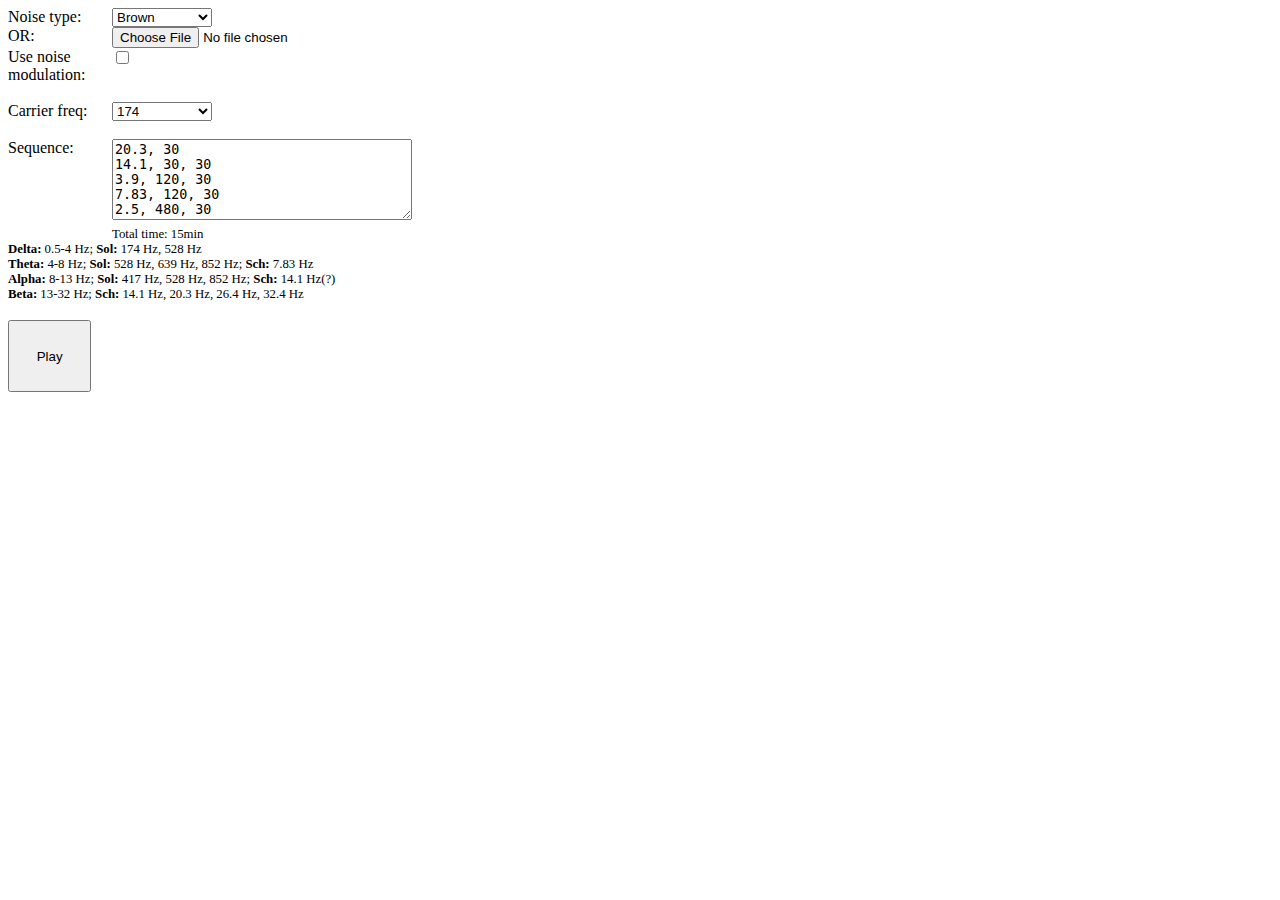
<file: generate.html>
<html>
	<head>
		<link href="./styles/generate.css" rel="stylesheet" />
		<script type="text/javascript" src="https://tonejs.github.io/build/Tone.js"></script>
	</head>
	<body>
		<label for="noiseType">Noise type:</label>
		<select id="noiseType">
			<option value="White">White</option>
			<option value="Pink">Pink</option>
			<option value="Brown" selected="selected">Brown</option>
		</select><br>
		<label for="noiseFile">OR:</label>
		<input type="file" id="noiseFile" accept="audio/*" />
		<br>
		<label for="noiseModulation">Use noise modulation:</label>
		<input type="checkbox" id="noiseModulation" />
		<br><br>
		<label for="carrierFreq">Carrier freq:</label>
		<select id="carrierFreq">
			<option value="174" selected="selected">174</option>
			<option value="417">417</option>
			<option value="528">528</option>
			<option value="639">639</option>
			<option value="852">852</option>
		</select><br><br>
		<label for="sequence">Sequence:</label>
		<textarea id="sequence" rows="5">20.3, 30
14.1, 30, 30
3.9, 120, 30
7.83, 120, 30
2.5, 480, 30</textarea><br>
		<label>&nbsp;</label>
		<span class="info">Total time: </span><span id="totalTime" class="info"></span><br>
		<div class="info">
			<b>Delta:</b> 0.5-4 Hz; <b>Sol:</b> 174 Hz, 528 Hz<br>
			<b>Theta:</b> 4-8 Hz; <b>Sol:</b> 528 Hz, 639 Hz, 852 Hz; <b>Sch:</b> 7.83 Hz<br>
			<b>Alpha:</b> 8-13 Hz; <b>Sol:</b> 417 Hz, 528 Hz, 852 Hz; <b>Sch:</b> 14.1 Hz(?)<br>
			<b>Beta:</b> 13-32 Hz; <b>Sch:</b> 14.1 Hz, 20.3 Hz, 26.4 Hz, 32.4 Hz
		</div>
		<br>
		<button id="playButton">Play</button>
		<br><br>
		<script type="text/javascript" src="./scripts/generate.js"></script>
	</body>
</html>
</file>
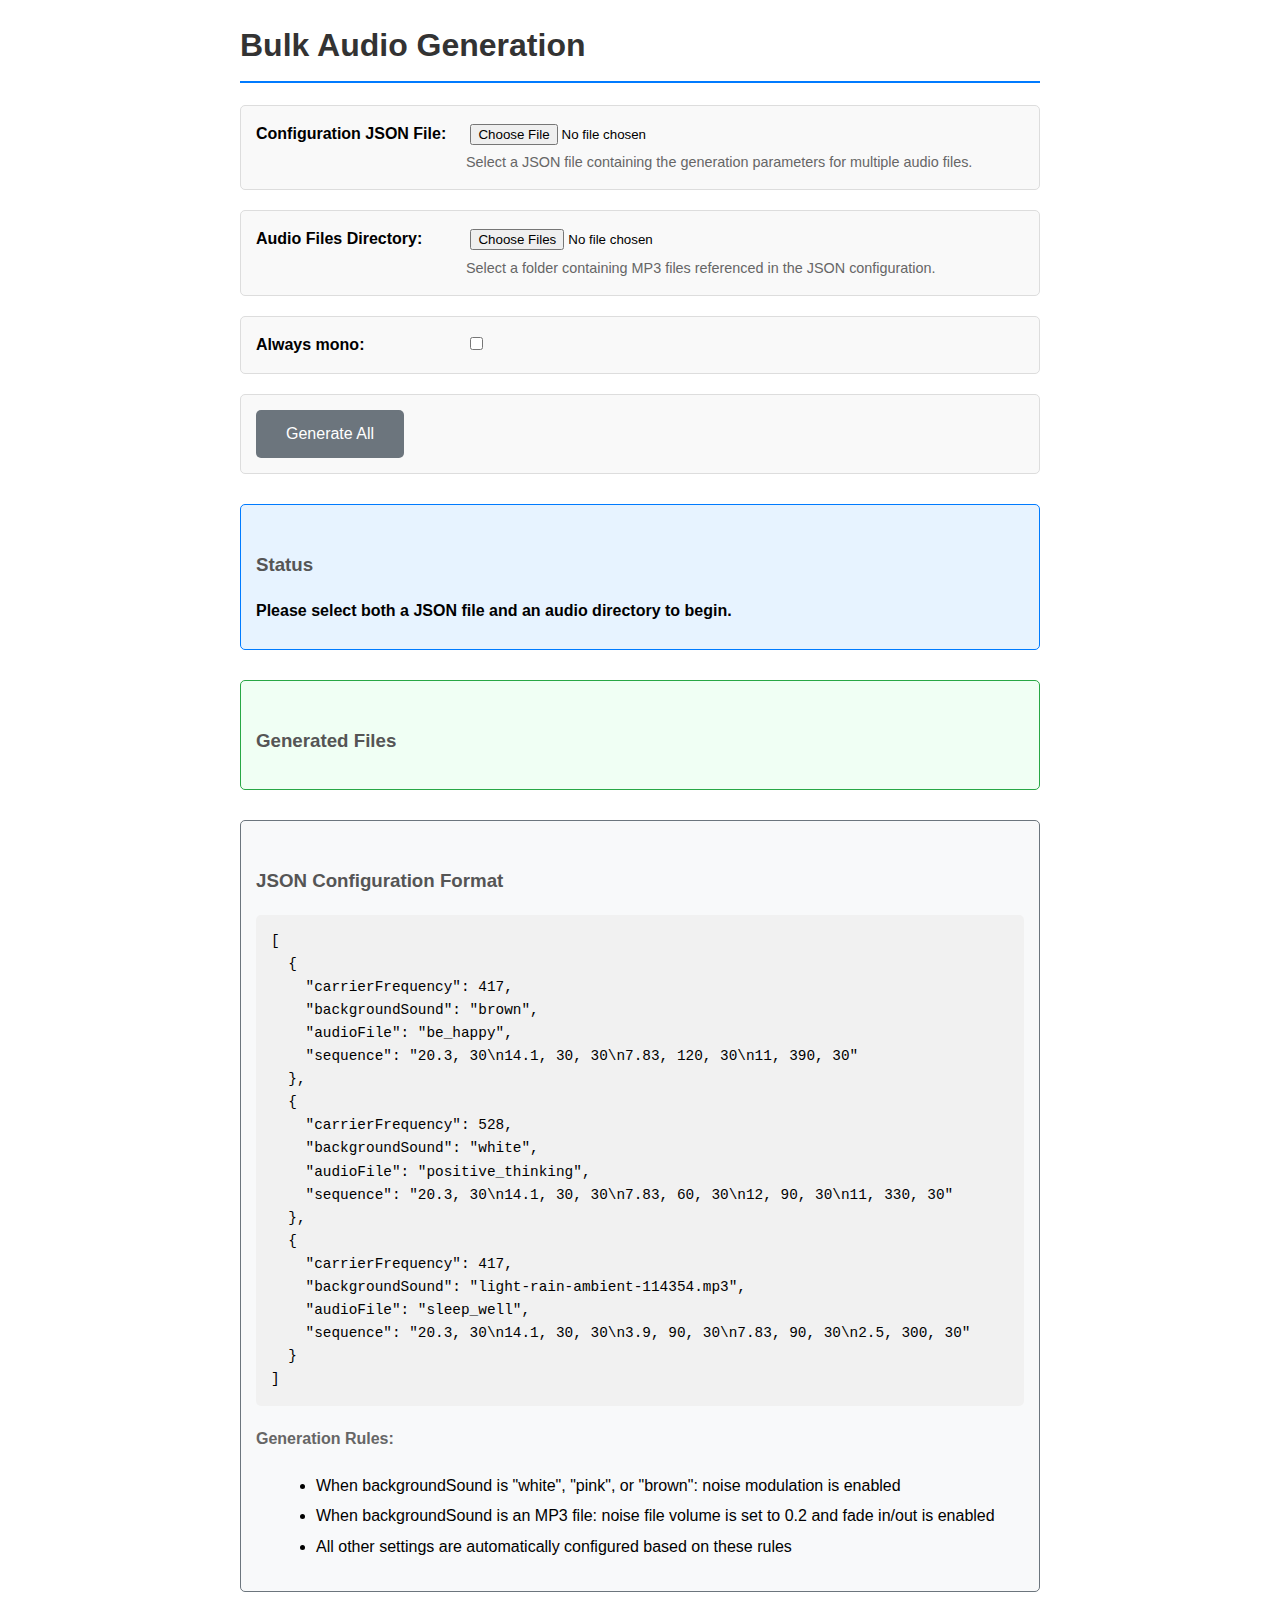
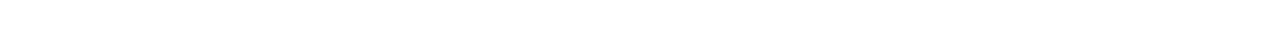
<file: generate_bulk.html>
<html>
	<head>
		<title>Bulk Audio Generation</title>
		<link rel="icon" type="image/svg+xml" href="/favicon.svg">
		<link href="./styles/generate_bulk.css" rel="stylesheet" />
		<script type="text/javascript" src="https://tonejs.github.io/build/Tone.js"></script>
	</head>
	<body>
		<h1>Bulk Audio Generation</h1>
		
		<div class="input-section">
			<label for="jsonFile">Configuration JSON File:</label>
			<input type="file" id="jsonFile" accept=".json" />
			<div class="help-text">
				Select a JSON file containing the generation parameters for multiple audio files.
			</div>
		</div>
		
		<div class="input-section">
			<label for="audioFolder">Audio Files Directory:</label>
			<input type="file" id="audioFolder" webkitdirectory directory multiple />
			<div class="help-text">
				Select a folder containing MP3 files referenced in the JSON configuration.
			</div>
		</div>
		
		<div class="input-section">
			<label for="alwaysMono">Always mono:</label>
			<input type="checkbox" id="alwaysMono" />
		</div>
		
		<div class="input-section">
			<button id="generateButton" disabled>Generate All</button>
		</div>
		
		<div id="status" class="status-section">
			<h3>Status</h3>
			<div id="statusText">Please select both a JSON file and an audio directory to begin.</div>
			<div id="progressContainer" style="display: none;">
				<div id="progressBar">
					<div id="progressFill"></div>
				</div>
				<div id="progressText">0 / 0</div>
			</div>
		</div>
		
		<div id="downloads" class="downloads-section">
			<h3>Generated Files</h3>
			<div id="downloadsList"></div>
		</div>
		
		<div class="info-section">
			<h3>JSON Configuration Format</h3>
			<pre><code>[
  {
    "carrierFrequency": 417,
    "backgroundSound": "brown",
    "audioFile": "be_happy",
    "sequence": "20.3, 30\n14.1, 30, 30\n7.83, 120, 30\n11, 390, 30"
  },
  {
    "carrierFrequency": 528,
    "backgroundSound": "white",
    "audioFile": "positive_thinking",
    "sequence": "20.3, 30\n14.1, 30, 30\n7.83, 60, 30\n12, 90, 30\n11, 330, 30"
  },
  {
    "carrierFrequency": 417,
    "backgroundSound": "light-rain-ambient-114354.mp3",
    "audioFile": "sleep_well",
    "sequence": "20.3, 30\n14.1, 30, 30\n3.9, 90, 30\n7.83, 90, 30\n2.5, 300, 30"
  }
]</code></pre>
			<div class="rules">
				<h4>Generation Rules:</h4>
				<ul>
					<li>When backgroundSound is "white", "pink", or "brown": noise modulation is enabled</li>
					<li>When backgroundSound is an MP3 file: noise file volume is set to 0.2 and fade in/out is enabled</li>
					<li>All other settings are automatically configured based on these rules</li>
				</ul>
			</div>
		</div>
		
		<script type="text/javascript" src="./scripts/audio-core.js"></script>
		<script type="text/javascript" src="./scripts/generate_bulk.js"></script>
	</body>
</html>
</file>
<file: styles/generate.css>
label {
	display: inline-block;
	width: 100px;
	vertical-align: top;
}

select {
	width: 100px;
}

button {
	padding: 2em;
}

textarea {
	width: 300px;
}

.info {
	font-size: 0.8em;
}
</file>
<file: styles/generate_bulk.css>
body {
	font-family: Arial, sans-serif;
	max-width: 800px;
	margin: 0 auto;
	padding: 20px;
	line-height: 1.6;
}

h1 {
	color: #333;
	border-bottom: 2px solid #007bff;
	padding-bottom: 10px;
}

h3 {
	color: #555;
	margin-top: 30px;
}

h4 {
	color: #666;
	margin-top: 20px;
}

.input-section {
	margin: 20px 0;
	padding: 15px;
	border: 1px solid #ddd;
	border-radius: 5px;
	background-color: #f9f9f9;
}

label {
	display: inline-block;
	width: 200px;
	font-weight: bold;
	vertical-align: top;
}

input[type="file"] {
	margin-left: 10px;
}

input[type="checkbox"] {
	margin-left: 10px;
}

.help-text {
	margin-top: 5px;
	font-size: 0.9em;
	color: #666;
	margin-left: 210px;
}

button {
	background-color: #007bff;
	color: white;
	border: none;
	padding: 15px 30px;
	font-size: 16px;
	border-radius: 5px;
	cursor: pointer;
	transition: background-color 0.3s;
}

button:hover:not(:disabled) {
	background-color: #0056b3;
}

button:disabled {
	background-color: #6c757d;
	cursor: not-allowed;
}

.status-section {
	margin: 30px 0;
	padding: 15px;
	border: 1px solid #007bff;
	border-radius: 5px;
	background-color: #e7f3ff;
}

#statusText {
	font-weight: bold;
	margin-bottom: 10px;
}

#progressContainer {
	margin-top: 15px;
}

#progressBar {
	width: 100%;
	height: 20px;
	background-color: #e0e0e0;
	border-radius: 10px;
	overflow: hidden;
	margin-bottom: 5px;
}

#progressFill {
	height: 100%;
	background-color: #28a745;
	width: 0%;
	transition: width 0.3s ease;
}

#progressText {
	text-align: center;
	font-size: 0.9em;
	color: #666;
}

.downloads-section {
	margin: 30px 0;
	padding: 15px;
	border: 1px solid #28a745;
	border-radius: 5px;
	background-color: #f0fff4;
}

#downloadsList {
	margin-top: 10px;
}

.download-item {
	margin: 10px 0;
	padding: 10px;
	background-color: white;
	border: 1px solid #ddd;
	border-radius: 3px;
	display: flex;
	justify-content: space-between;
	align-items: center;
}

.download-item.generating {
	background-color: #fff3cd;
	border-color: #ffeaa7;
}

.download-item.completed {
	background-color: #d4edda;
	border-color: #c3e6cb;
}

.download-item.error {
	background-color: #f8d7da;
	border-color: #f5c6cb;
}

.download-link {
	color: #007bff;
	text-decoration: none;
	font-weight: bold;
}

.download-link:hover {
	text-decoration: underline;
}

.info-section {
	margin: 30px 0;
	padding: 15px;
	border: 1px solid #6c757d;
	border-radius: 5px;
	background-color: #f8f9fa;
}

pre {
	background-color: #f1f1f1;
	padding: 15px;
	border-radius: 5px;
	overflow-x: auto;
	font-size: 0.9em;
}

code {
	font-family: 'Courier New', monospace;
}

.rules {
	margin-top: 15px;
}

.rules ul {
	margin-left: 20px;
}

.rules li {
	margin: 5px 0;
}

.error-message {
	color: #dc3545;
	font-weight: bold;
	margin: 10px 0;
}

.success-message {
	color: #28a745;
	font-weight: bold;
	margin: 10px 0;
}
</file>
